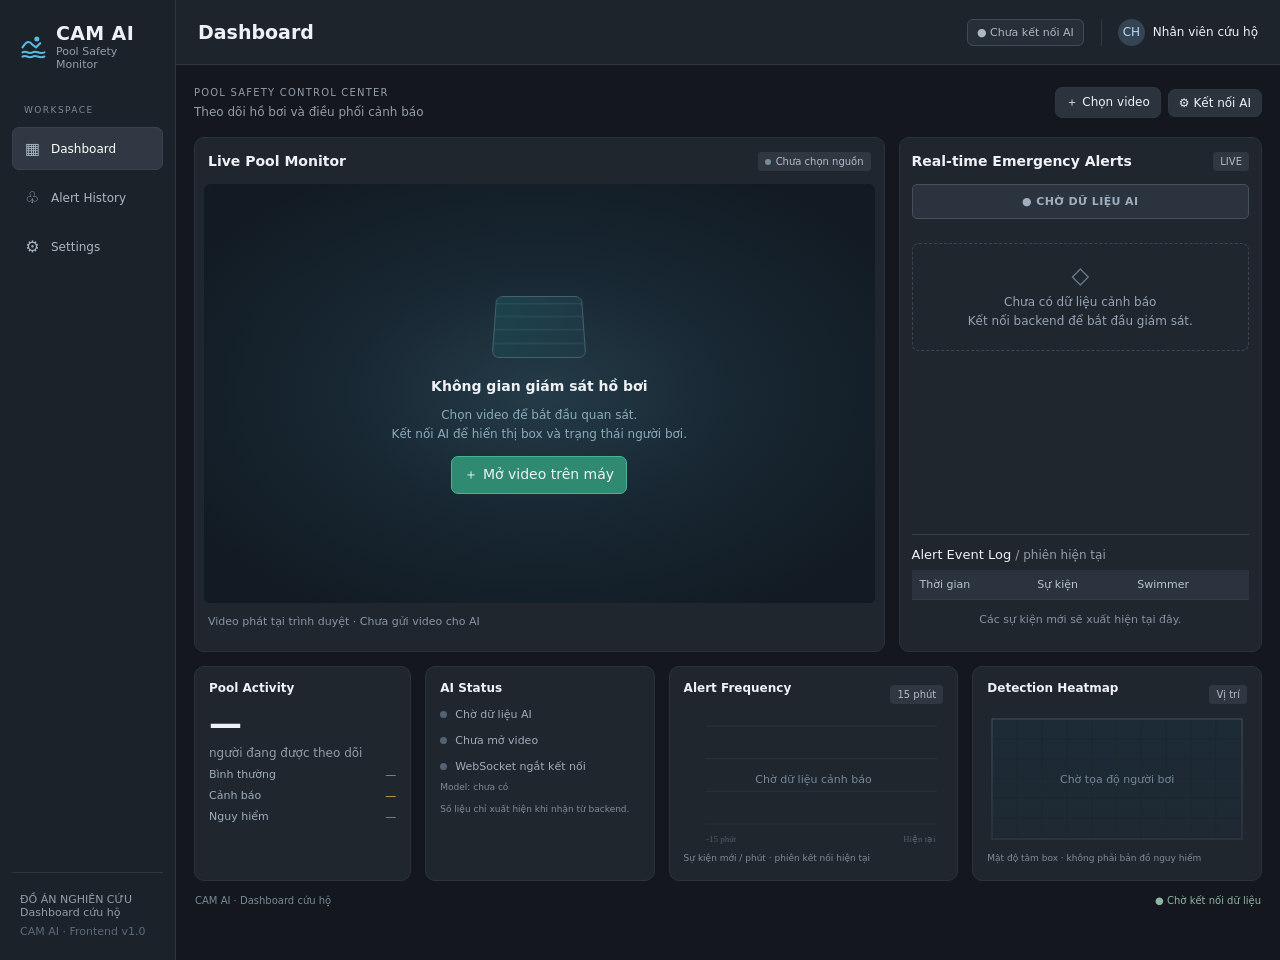
<file: frontend/index.html>
<!doctype html>
<html lang="vi">
<meta charset="utf-8"><meta name="viewport" content="width=device-width,initial-scale=1">
<title>CAM AI · Dashboard cứu hộ</title>
<style>
*{box-sizing:border-box}
:root{color-scheme:dark;--bg:#14181e;--panel:#20262e;--border:#303740;--muted:#939da9;--green:#4bc897;--blue:#57bce3;--red:#fa5965}
body{margin:0;background:var(--bg);color:#eef1f5;font:14px 'Segoe UI',system-ui,sans-serif}
button,input,select{font:inherit}button{cursor:pointer;border:1px solid var(--border);border-radius:7px;background:#2b333d;color:#eef1f5;padding:9px 12px;transition:background .15s}button:hover{background:#37424e}button:focus-visible,input:focus-visible{outline:2px solid var(--blue);outline-offset:3px}button:disabled{opacity:.4;cursor:not-allowed}button.primary{background:#308a71;border-color:#46b594}button.rescue{background:#d84150;border-color:#fb6470;box-shadow:0 2px 12px #fa596523}button.false-alarm{background:#965a24;border-color:#c98035}button.small{font-size:12px;padding:6px 10px}input,select{width:100%;padding:11px;background:#161c23;border:1px solid #3b4653;border-radius:7px;color:#eef1f5}input[type=checkbox]{width:auto;accent-color:var(--green)}input[type=file]{font-size:12px}label{display:block;margin:18px 0 8px}h1,h2,h3,p{margin:0}h1{font-size:19px;font-weight:600}h2{font-size:14px;font-weight:600}h3{font-size:13px;font-weight:500}p{line-height:1.6}.muted{color:var(--muted);font-size:12px}.hidden{display:none!important}.scroll{overflow:auto}.error{color:#ffb4c0}a{color:var(--blue)}pre{white-space:pre-wrap}
.shell{display:grid;grid-template-columns:176px minmax(0,1fr);min-height:960px}.sidebar{background:#1c222a;border-right:1px solid var(--border);padding:22px 12px;display:flex;flex-direction:column;gap:34px}.brand{display:flex;align-items:center;gap:9px;padding:0 8px}.brand svg{width:29px;height:29px;color:var(--blue)}.brand strong{font-size:19px;letter-spacing:.02em}.brand small{display:block;font-size:11px;color:var(--muted);margin-top:1px}.nav-label{font-size:9px;letter-spacing:.16em;color:#7f8b98;padding:0 12px;margin-bottom:12px}.nav{display:flex;flex-direction:column;gap:6px}.tab{display:flex;align-items:center;gap:10px;background:transparent;border-color:transparent;text-align:left;padding:11px;font-size:12px;color:#adb7c2}.tab.active{background:#303943;color:#fff;border-color:#39434e}.nav-icon{width:17px;font-size:16px;text-align:center;color:#a6b5c3}.sidebar-bottom{margin-top:auto;border-top:1px solid var(--border);padding:20px 8px 0;font-size:11px;color:var(--muted)}.version{display:block;color:#5a6a7c;margin-top:6px}
.workspace{min-width:0}.topbar{height:65px;display:flex;align-items:center;justify-content:space-between;gap:16px;padding:0 22px;border-bottom:1px solid var(--border);background:#1e242c}.topbar-right{display:flex;align-items:center;gap:17px}.connection{font-size:11px;padding:6px 9px;border:1px solid #414b57;border-radius:6px;color:#aeb8c3;background:#262e37}.connection.connected{color:#77dbac;border-color:#345d4b;background:#253d33}.operator{display:flex;gap:8px;align-items:center;font-size:12px;border-left:1px solid var(--border);padding-left:16px}.avatar{width:27px;height:27px;display:grid;place-items:center;border-radius:50%;background:#344454;color:#b5dcf1}.content{padding:18px 18px 0}.intro{display:flex;justify-content:space-between;align-items:center;margin-bottom:15px;gap:12px}.eyebrow{font-size:10px;text-transform:uppercase;letter-spacing:.12em;color:var(--muted)}.intro p{font-size:12px;color:var(--muted);margin-top:4px}.toolbar{display:flex;gap:7px;align-items:center}.tag{font-size:10px;color:#b4bdc8;background:#303741;border-radius:4px;padding:4px 7px;white-space:nowrap}
.panel{background:var(--panel);border:1px solid #2a323c;border-radius:10px;overflow:hidden}.panel-head{height:46px;padding:0 13px;display:flex;align-items:center;justify-content:space-between;gap:8px}.monitor{display:grid;grid-template-columns:minmax(0,1.9fr) minmax(295px,1fr);gap:14px;align-items:stretch}.video-panel{padding:0 9px}.video-panel .panel-head{padding:0 4px}.stage{position:relative;background:#111a22;border-radius:6px;overflow:hidden;aspect-ratio:16/10}.stage video{display:block;width:100%;height:100%;object-fit:contain}.stage canvas{position:absolute;inset:0;width:100%;height:100%;pointer-events:none}.video-empty{position:absolute;inset:0;display:flex;flex-direction:column;align-items:center;justify-content:center;gap:12px;background:radial-gradient(ellipse at center,#243b48 0%,#172631 45%,#121b23 85%);text-align:center;padding:20px}.pool-symbol{width:90px;height:65px;border:1px solid #446170;border-radius:7px;background:repeating-linear-gradient(0deg,transparent 0 12px,#42667555 13px 14px),linear-gradient(100deg,#1c424b,#203844);transform:perspective(200px) rotateX(18deg);margin-bottom:8px}.video-empty p{color:#8babbc;font-size:12px}.video-meta{padding:10px 4px;min-height:48px}.video-meta p{font-size:11px;color:#8796a6}.live-dot{width:6px;height:6px;background:#778b9a;border-radius:50%;display:inline-block;margin-right:5px}.live-dot.on{background:var(--green);box-shadow:0 0 6px #4bc89766}
.alert-panel{padding:0 12px;display:flex;flex-direction:column}.alert-panel .panel-head{padding:0}.badge{padding:10px 9px;border-radius:5px;font-size:11px;text-align:center;font-weight:600;letter-spacing:.035em;border:1px solid #46505c;color:#9eaebf;background:#2b333e}.badge.normal{background:#243c34;color:#70d3a4;border-color:#355547}.badge.warning{background:#493b27;color:#f2c974;border-color:#675033}.badge.danger{background:linear-gradient(90deg,#4b272e,#6c2933,#44272d);color:#ffccd0;border-color:#87343f}.alert-list{max-height:240px;overflow:auto;margin:12px 0}.empty-alert{padding:18px 13px;border:1px dashed #3c4652;border-radius:7px;text-align:center}.empty-alert .shield{font-size:23px;color:#6e8293;display:block;margin-bottom:5px}.empty-alert p{font-size:12px;color:#95a4b5}.alert{padding:10px;background:#1b2129;border:1px solid #35404b;border-left:3px solid #e45963;border-radius:6px;margin-bottom:10px}.alert p{font-size:12px;margin-bottom:9px}.alert-actions{display:flex;gap:7px}.alert-actions button{flex:1;font-size:11px;padding:9px 5px}.event-log{border-top:1px solid #353d47;padding:12px 0;margin-top:auto}.event-log h3{margin-bottom:8px}.event-log .scroll{max-height:180px}.empty-log{padding:13px;color:#8593a3;font-size:11px;text-align:center}table{border-collapse:collapse;width:100%;font-size:11px}th{background:#2b343e;color:#b8c4cf;font-weight:500;text-align:left;white-space:nowrap}td,th{padding:8px;border-bottom:1px solid #333c46}td{color:#b1bfcc}tr:last-child td{border-bottom:0}.severity-critical{color:#ff7b85}.severity-warning{color:#ecc573}
.bottom-grid{display:grid;grid-template-columns:.9fr .95fr 1.2fr 1.2fr;gap:14px;margin-top:14px}.summary-card{padding:14px;min-height:207px}.summary-card h2{margin-bottom:12px;font-size:12px}.big-stat{font-size:33px;font-weight:600;line-height:1;margin-bottom:4px}.metric-row{display:flex;justify-content:space-between;margin-top:8px;font-size:11px;color:#9caebb}.metric-row b{font-weight:500;color:#c8d3df}.metric-row b.good{color:var(--green)}.metric-row b.warn{color:#e2b459}.metric-row b.bad{color:#e66c7e}.system-row{display:flex;align-items:center;gap:8px;margin-top:13px;font-size:11px;color:#9facba}.system-row i{height:7px;width:7px;border-radius:50%;background:#536373}.system-row i.on{background:var(--green)}.chart-head{display:flex;justify-content:space-between;align-items:center}.chart-box{position:relative;height:130px;margin-top:7px}.chart-box canvas{width:100%;height:100%;display:block}.chart-empty{position:absolute;inset:0;display:flex;align-items:center;justify-content:center;text-align:center;pointer-events:none;font-size:11px;color:#74899b;background:linear-gradient(transparent,#20262e77)}.chart-caption{font-size:9px;color:#7f8c9b;margin-top:7px}.footer{display:flex;justify-content:space-between;padding:14px 1px;color:#778998;font-size:10px}.footer span:last-child{color:#8eb6a3}.page-panel{padding:22px;min-height:450px}.page-panel h2{font-size:18px;margin-bottom:12px}.page-panel p{margin-bottom:15px}.settings-grid{display:grid;grid-template-columns:1fr 1fr;gap:18px}.settings-card{background:#1a2129;border:1px solid #343e49;border-radius:9px;padding:20px}.settings-card h3{color:#c1d1df;font-size:15px}.settings-card p{margin-top:12px}.form-actions{margin-top:13px;display:flex;gap:8px}.data-empty{padding:30px;margin:16px 0;border:1px dashed #3f4955;border-radius:8px;color:var(--muted);text-align:center}
@media(min-width:1550px){.content{max-width:1600px;margin:auto}.stage{aspect-ratio:16/9}}@media(max-width:1150px){.shell{grid-template-columns:145px minmax(0,1fr)}.monitor{grid-template-columns:minmax(0,1.55fr) minmax(275px,1fr)}.bottom-grid{grid-template-columns:1fr 1fr}.operator{display:none}.brand strong{font-size:16px}.content{padding:12px}}
@media(max-width:820px){.shell{grid-template-columns:1fr;min-height:100vh}.sidebar{padding:12px;gap:15px;border-right:0;border-bottom:1px solid var(--border)}.brand{padding:0}.nav{flex-direction:row;flex-wrap:wrap;gap:4px}.nav-label,.sidebar-bottom{display:none}.tab{font-size:11px;padding:8px}.topbar{height:53px;padding:0 13px}.monitor,.settings-grid{grid-template-columns:1fr}.intro{align-items:flex-start}.toolbar{flex-wrap:wrap}.alert-list{max-height:260px}.summary-card{min-height:195px}.content{padding:10px}.footer{gap:8px}.stage{aspect-ratio:16/10}.tag{font-size:9px}}
</style>
<div class="shell">
 <aside class="sidebar">
  <div class="brand"><svg viewBox="0 0 32 32" fill="none" aria-hidden="true"><circle cx="20" cy="7" r="3" fill="currentColor"/><path d="M3 17c5-8 8-8 12-3l4 3 5-5M3 23c4-3 7 3 12 0s7 3 14 0M3 28c4-3 7 3 12 0s7 3 14 0" stroke="currentColor" stroke-width="2.5" stroke-linecap="round"/></svg><div><strong>CAM AI</strong><small>Pool Safety Monitor</small></div></div>
  <div><div class="nav-label">WORKSPACE</div><nav class="nav">
   <button class="tab active" data-tab="live"><span class="nav-icon">▦</span> Dashboard</button>
   <button class="tab" data-tab="history"><span class="nav-icon">♧</span> Alert History</button>
   <button class="tab" data-tab="settings"><span class="nav-icon">⚙</span> Settings</button>
  </nav></div>
  <div class="sidebar-bottom">ĐỒ ÁN NGHIÊN CỨU<br>Dashboard cứu hộ<span class="version">CAM AI · Frontend v1.0</span></div>
 </aside>
 <div class="workspace">
  <header class="topbar"><h1 id="pageTitle">Dashboard</h1><div class="topbar-right"><span id="connection" class="connection">● Chưa kết nối AI</span><div class="operator"><span class="avatar">CH</span><span>Nhân viên cứu hộ</span></div></div></header>
  <main class="content">
   <section id="live">
    <div class="intro"><div><span class="eyebrow">POOL SAFETY CONTROL CENTER</span><p>Theo dõi hồ bơi và điều phối cảnh báo</p></div><div class="toolbar"><button class="small" id="quickVideo">＋ Chọn video</button><button class="small" id="quickSettings">⚙ Kết nối AI</button></div></div>
    <div class="monitor">
     <section class="panel video-panel"><div class="panel-head"><h2>Live Pool Monitor</h2><span class="tag"><i id="videoDot" class="live-dot"></i><span id="sourceLabel">Chưa chọn nguồn</span></span></div>
      <div class="stage"><video id="video" controls playsinline preload="metadata"></video><canvas id="overlay"></canvas><div id="videoEmpty" class="video-empty"><div class="pool-symbol"></div><h2>Không gian giám sát hồ bơi</h2><p>Chọn video để bắt đầu quan sát.<br>Kết nối AI để hiển thị box và trạng thái người bơi.</p><button id="emptyVideo" class="primary">＋ Mở video trên máy</button></div></div>
      <div class="video-meta"><p id="videoNote">Video phát tại trình duyệt · Chưa gửi video cho AI</p><p id="sync"></p></div>
     </section>
     <section class="panel alert-panel"><div class="panel-head"><h2>Real-time Emergency Alerts</h2><span class="tag">LIVE</span></div><div id="status" class="badge">● CHỜ DỮ LIỆU AI</div>
      <div id="alerts" class="alert-list"></div><div id="emptyAlerts" class="empty-alert"><span class="shield">◇</span><p>Chưa có dữ liệu cảnh báo</p><p class="muted">Kết nối backend để bắt đầu giám sát.</p></div>
      <div class="event-log"><h3>Alert Event Log <span class="muted">/ phiên hiện tại</span></h3><div class="scroll"><table><thead><tr><th>Thời gian</th><th>Sự kiện</th><th>Swimmer</th></tr></thead><tbody id="liveLogRows"></tbody></table><div id="emptyLiveLog" class="empty-log">Các sự kiện mới sẽ xuất hiện tại đây.</div></div></div>
     </section>
    </div>
    <div class="bottom-grid">
     <section class="panel summary-card"><h2>Pool Activity</h2><div class="big-stat" id="total">—</div><span class="muted">người đang được theo dõi</span><div class="metric-row"><span>Bình thường</span><b class="good" id="normal">—</b></div><div class="metric-row"><span>Cảnh báo</span><b class="warn" id="warning">—</b></div><div class="metric-row"><span>Nguy hiểm</span><b class="bad" id="danger">—</b></div></section>
     <section class="panel summary-card"><h2>AI Status</h2><div class="system-row"><i id="aiDot"></i><span id="aiStatus">Chờ dữ liệu AI</span></div><div class="system-row"><i id="cameraDot"></i><span id="cameraStatus">Chưa mở video</span></div><div class="system-row"><i id="wsDot"></i><span id="wsStatus">WebSocket ngắt kết nối</span></div><p class="chart-caption" id="model">Model: chưa có</p><p class="chart-caption" id="demoNote">Số liệu chỉ xuất hiện khi nhận từ backend.</p></section>
     <section class="panel summary-card"><div class="chart-head"><h2>Alert Frequency</h2><span class="tag">15 phút</span></div><div class="chart-box"><canvas id="frequencyChart" aria-label="Tần suất sự kiện cảnh báo nhận được"></canvas><div id="frequencyEmpty" class="chart-empty">Chờ dữ liệu cảnh báo</div></div><p class="chart-caption">Sự kiện mới / phút · phiên kết nối hiện tại</p></section>
     <section class="panel summary-card"><div class="chart-head"><h2>Detection Heatmap</h2><span class="tag">Vị trí</span></div><div class="chart-box"><canvas id="heatmapChart" aria-label="Mật độ tâm box theo khung hình"></canvas><div id="heatmapEmpty" class="chart-empty">Chờ tọa độ người bơi</div></div><p class="chart-caption">Mật độ tâm box · không phải bản đồ nguy hiểm</p></section>
    </div>
   </section>
   <section id="history" class="panel page-panel hidden"><h2>Lịch sử cảnh báo và cứu hộ</h2><p class="muted">Nhật ký cục bộ của trình duyệt này. Lịch sử dùng chung chờ backend của nhóm.</p><button id="exportLog">↓ Tải nhật ký JSON</button><div class="scroll"><table><thead><tr><th>Thời gian</th><th>Sự kiện</th><th>ID sự kiện</th><th>Người</th></tr></thead><tbody id="logRows"></tbody></table></div></section>
   <section id="settings" class="panel page-panel hidden"><h2>Cài đặt giám sát</h2><p class="muted">Chọn nguồn video và kết nối dịch vụ AI của nhóm.</p><div class="settings-grid">
    <div class="settings-card"><h3>Nguồn video</h3><label for="file">Video trên máy</label><input id="file" type="file" accept="video/*"><p class="muted">Phát local, chưa upload cho backend. Chọn cùng video mà backend đang xử lý.</p><label for="videoUrl">URL video từ backend</label><input id="videoUrl" placeholder="http://localhost:8000/videos/pool.mp4"><div class="form-actions"><button id="loadUrl">Mở video</button></div><p class="muted">Hỗ trợ codec trình duyệt: MP4 H.264 hoặc WebM.</p></div>
    <div class="settings-card"><h3>Kết nối AI</h3><label for="wsUrl">Địa chỉ WebSocket</label><input id="wsUrl" value="ws://localhost:8000/ws/monitor"><div class="form-actions"><button class="primary" id="connect">Kết nối</button><button id="disconnect" disabled>Ngắt</button></div><p id="network" class="muted">Chờ backend của Thành. Chưa có kết nối không đồng nghĩa hồ bơi an toàn.</p></div>
    <div class="settings-card"><h3>Âm thanh và cảnh báo</h3><label><input id="sound" type="checkbox" checked> Bật âm cảnh báo</label><button id="testSound">♪ Thử chuông</button><p class="muted">Ngưỡng theo phân công: vàng 10 giây, đỏ 20 giây bất động. Backend quyết định trạng thái; giao diện chỉ hiển thị.</p></div>
    <div class="settings-card"><h3>Bàn giao và tích hợp</h3><p class="muted">Phạm vi 3.2: giao diện dashboard cứu hộ. Đang chờ luồng video, API và sự kiện AI từ backend của Thành.</p><p class="muted">Quy ước tích hợp: docs/HANDOFF.md. Xác nhận cứu hộ nghĩa là đã triển khai hỗ trợ, không kết luận nạn nhân đã an toàn.</p></div>
   </div></section>
   <footer class="footer"><span>CAM AI · Dashboard cứu hộ</span><span id="footerStatus">● Chờ kết nối dữ liệu</span></footer>
  </main>
 </div>
</div>
<script>
'use strict';
const $=id=>document.getElementById(id), video=$('video'), canvas=$('overlay'), ctx=canvas.getContext('2d');
let socket=null, latest=null, lastReceived=0, objectUrl=null, audioContext=null;
const pending=new Set(), acknowledged=new Set(), seenAlerts=new Set();
const pendingActions=new Map(), confirmedActions=new Map();
let sessionLog=[], alertTimes=[], heatPoints=[], heatStream='', heatSecond=-1, receivedAnalytics=false;
let logs=[]; try{logs=JSON.parse(localStorage.getItem('cam_ai_log_v1')||'[]');if(!Array.isArray(logs))logs=[]}catch{}
const colors={NORMAL:'#35db9c',WARNING:'#ffd35b',CRITICAL:'#ff526f',WARMING_UP:'#92a6be'};
function download(name,text,type){const url=URL.createObjectURL(new Blob([text],{type}));const a=document.createElement('a');a.href=url;a.download=name;a.click();setTimeout(()=>URL.revokeObjectURL(url),1000)}
function log(action,eventId='',person=''){const record={time:new Date().toISOString(),action,event_id:eventId,person_id:person};logs.unshift(record);sessionLog.unshift(record);logs=logs.slice(0,500);sessionLog=sessionLog.slice(0,100);try{localStorage.setItem('cam_ai_log_v1',JSON.stringify(logs))}catch{}renderLog()}
function renderLog(){$('logRows').replaceChildren();for(const row of logs){const tr=document.createElement('tr');for(const key of ['time','action','event_id','person_id']){const td=document.createElement('td');td.textContent=String(row[key]??'');tr.append(td)}$('logRows').append(tr)}$('liveLogRows').replaceChildren();for(const row of sessionLog.slice(0,6)){const tr=document.createElement('tr');for(const value of [new Date(row.time).toLocaleTimeString('vi-VN'),row.action,row.person_id?`ID ${row.person_id}`:'—']){const td=document.createElement('td');td.textContent=String(value);tr.append(td)}$('liveLogRows').append(tr)}$('emptyLiveLog').classList.toggle('hidden',sessionLog.length>0)}renderLog();
function navigate(tab){for(const id of ['live','history','settings'])$(id).classList.toggle('hidden',id!==tab);for(const button of document.querySelectorAll('.tab'))button.classList.toggle('active',button.dataset.tab===tab);$('pageTitle').textContent=({live:'Dashboard',history:'Alert History',settings:'Settings'})[tab];if(tab==='live')requestAnimationFrame(drawAnalytics)}
for(const button of document.querySelectorAll('.tab'))button.onclick=()=>navigate(button.dataset.tab);
$('quickSettings').onclick=()=>navigate('settings');
for(const id of ['quickVideo','emptyVideo'])$(id).onclick=()=>$('file').click();
function connectionUI(online){$('connection').classList.toggle('connected',online);$('connection').textContent=online?'● Đã kết nối AI':'● Chưa kết nối AI';$('wsDot').classList.toggle('on',online);$('wsStatus').textContent=online?'WebSocket đã kết nối':'WebSocket ngắt kết nối';$('footerStatus').textContent=online?'● Connected · chờ/nhận dữ liệu':'● Chờ kết nối dữ liệu'}
function chartContext(id){const c=$(id),width=Math.max(c.clientWidth,100),height=Math.max(c.clientHeight,100),dpr=window.devicePixelRatio||1;c.width=width*dpr;c.height=height*dpr;const context=c.getContext('2d');context.scale(dpr,dpr);return {context,width,height}}
function drawAnalytics(){
 const {context:c,width:w,height:h}=chartContext('frequencyChart');c.strokeStyle='#39414b';c.lineWidth=.6;c.font='9px Segoe UI';c.fillStyle='#7f8c9a';for(let i=0;i<4;i++){const y=12+i*(h-32)/3;c.beginPath();c.moveTo(22,y);c.lineTo(w-6,y);c.stroke()}c.fillText('-15 phút',22,h-2);c.fillText('Hiện tại',w-40,h-2);$('frequencyEmpty').classList.toggle('hidden',receivedAnalytics);
 if(receivedAnalytics){const now=Date.now(),bins=Array(15).fill(0);alertTimes=alertTimes.filter(t=>now-t<900000);for(const time of alertTimes){const i=14-Math.floor((now-time)/60000);if(i>=0&&i<15)bins[i]++}const max=Math.max(1,...bins);c.fillText(String(max),3,15);c.fillText('0',9,h-20);c.strokeStyle='#4bc897';c.lineWidth=1.7;c.beginPath();bins.forEach((n,i)=>{const x=24+i*(w-32)/14,y=h-22-n*(h-35)/max;if(i===0)c.moveTo(x,y);else c.lineTo(x,y)});c.stroke()}
 const {context:hc,width:hw,height:hh}=chartContext('heatmapChart');const gx=10,gy=6,cw=(hw-12)/gx,ch=(hh-12)/gy,cells=Array(gx*gy).fill(0);for(const point of heatPoints){cells[Math.min(gy-1,Math.floor(point[1]*gy))*gx+Math.min(gx-1,Math.floor(point[0]*gx))]++}const max=Math.max(1,...cells);for(let y=0;y<gy;y++)for(let x=0;x<gx;x++){const n=cells[y*gx+x];hc.fillStyle=n?`hsl(${210-210*n/max} 75% 50%)`:'#1c2b36';hc.fillRect(6+x*cw,6+y*ch,cw-1,ch-1)}hc.strokeStyle='#425364';hc.strokeRect(5,5,hw-10,hh-10);$('heatmapEmpty').classList.toggle('hidden',heatPoints.length>0);
}
function receiveAnalytics(message){if(heatStream!==message.stream_id){heatStream=message.stream_id;heatPoints=[];heatSecond=-1;alertTimes=[]}receivedAnalytics=true;const second=Math.floor(message.video_time);if(second!==heatSecond){heatSecond=second;for(const p of message.persons){if(p.box)heatPoints.push([(p.box[0]+p.box[2])/2,(p.box[1]+p.box[3])/2])}heatPoints=heatPoints.slice(-5000)}drawAnalytics()}
new ResizeObserver(()=>{if(!$('live').classList.contains('hidden'))drawAnalytics()}).observe($('frequencyChart').parentElement);
function beep(){if(!$('sound').checked)return;try{audioContext??=new AudioContext();audioContext.resume();const osc=audioContext.createOscillator(),gain=audioContext.createGain();osc.frequency.value=880;gain.gain.value=.12;osc.connect(gain);gain.connect(audioContext.destination);osc.start();gain.gain.exponentialRampToValueAtTime(.001,audioContext.currentTime+.7);osc.stop(audioContext.currentTime+.7)}catch{$('network').textContent='Trình duyệt chưa cho phép âm thanh. Bấm Thử chuông.'}}
$('testSound').onclick=beep;
function clearState(message){latest=null;pending.clear();pendingActions.clear();$('status').className='badge';$('status').textContent=message;for(const id of ['total','normal','warning','danger'])$(id).textContent='—';$('alerts').replaceChildren();$('emptyAlerts').classList.remove('hidden');$('aiDot').classList.remove('on');$('aiStatus').textContent='Chờ dữ liệu AI';$('model').textContent='Model: chưa có dữ liệu hiện tại';$('sync').textContent='';ctx.clearRect(0,0,canvas.width,canvas.height)}
function chooseVideo(url){clearState('CHỜ DỮ LIỆU CHO VIDEO');video.src=url;video.load();$('videoEmpty').classList.add('hidden');$('videoNote').textContent='Video local/URL · Chưa gửi lên AI · Cần cùng nguồn và thời điểm với backend';navigate('live')}
video.onloadedmetadata=()=>{$('cameraDot').classList.add('on');$('videoDot').classList.add('on');$('cameraStatus').textContent='Video sẵn sàng';$('sourceLabel').textContent='Video · '+video.videoWidth+' × '+video.videoHeight};
video.onerror=()=>{$('videoNote').textContent='Không đọc được video. Dùng MP4 H.264 hoặc WebM VP8/VP9.';$('cameraDot').classList.remove('on');$('videoDot').classList.remove('on');$('cameraStatus').textContent='Không đọc được video'};
$('file').onchange=()=>{const f=$('file').files[0];if(!f)return;if(objectUrl)URL.revokeObjectURL(objectUrl);objectUrl=URL.createObjectURL(f);chooseVideo(objectUrl)};
$('loadUrl').onclick=()=>{try{const url=new URL($('videoUrl').value);if(!['http:','https:'].includes(url.protocol))throw Error();chooseVideo(url.href)}catch{$('videoNote').textContent='URL video cần bắt đầu bằng http:// hoặc https://.'}};
function validate(message){
 if(message.type!=='frame'||message.version!==1||typeof message.stream_id!=='string'||!message.stream_id||typeof message.model!=='string'||typeof message.is_demo!=='boolean'||!Number.isFinite(message.video_time)||message.video_time<0||!Array.isArray(message.persons))throw Error('Sai schema frame v1.');
 const ids=new Set();for(const p of message.persons){if(!Number.isInteger(p.id)||p.id<1||ids.has(p.id)||!Object.hasOwn(colors,p.state)||!['drowning','swimming','out_of_water','warming_up'].includes(p.label)||!Number.isFinite(p.confidence)||p.confidence<0||p.confidence>1||!Number.isFinite(p.duration)||p.duration<0)throw Error('Prediction không hợp lệ.');ids.add(p.id);
 if(p.box!==null&&(!Array.isArray(p.box)||p.box.length!==4||p.box.some(x=>!Number.isFinite(x)||x<0||x>1)||p.box[2]<=p.box[0]||p.box[3]<=p.box[1]))throw Error('Box cần [x1,y1,x2,y2] chuẩn hóa 0..1.');
 if(['WARNING','CRITICAL'].includes(p.state)&&(typeof p.event_id!=='string'||!p.event_id))throw Error('Cảnh báo thiếu event_id.');}
 return message;
}
function sendAck(p,action='rescue_dispatched'){if(!socket||socket.readyState!==WebSocket.OPEN||!latest)return;const key=latest.stream_id+':'+p.event_id;if(pending.has(key))return;pending.add(key);pendingActions.set(key,action);socket.send(JSON.stringify({type:'acknowledge',version:1,stream_id:latest.stream_id,event_id:p.event_id,person_id:p.id,action,client_time:new Date().toISOString()}));log(action==='false_alarm'?'Đã gửi: báo động giả':'Đã gửi: cứu hộ',p.event_id,p.id);render();setTimeout(()=>{if(pending.delete(key)){pendingActions.delete(key);log('Backend chưa xác nhận',p.event_id,p.id);render()}},5000)}
function render(){if(!latest)return;const ps=latest.persons;const level=ps.some(p=>p.state==='CRITICAL')?'danger':ps.some(p=>p.state==='WARNING')?'warning':ps.length&&ps.some(p=>p.state==='NORMAL')?'normal':'';
 $('status').className='badge '+level;$('status').textContent=({danger:'ĐỎ · NGUY HIỂM',warning:'VÀNG · CẢNH BÁO',normal:'XANH · BÌNH THƯỜNG'})[level]||(ps.length?'ĐANG TÍCH LŨY DỮ LIỆU':'KHÔNG CÓ NGƯỜI ĐƯỢC THEO DÕI');
 $('model').textContent='Model: '+latest.model;$('demoNote').textContent=latest.is_demo?'DEMO · Toàn bộ số liệu phiên này chưa được xác thực.':'Biểu đồ được tính từ dữ liệu nhận trong phiên này.';$('total').textContent=ps.length;$('aiDot').classList.add('on');$('aiStatus').textContent='Đang nhận dữ liệu AI';
 for(const [id,state] of [['normal','NORMAL'],['warning','WARNING'],['danger','CRITICAL']])$(id).textContent=ps.filter(p=>p.state===state).length;
 const active=ps.filter(p=>['WARNING','CRITICAL'].includes(p.state));
 const keys=new Set(active.map(p=>latest.stream_id+':'+p.event_id));
 for(const card of [...$('alerts').children])if(!keys.has(card.dataset.eventKey))card.remove();
 $('emptyAlerts').classList.toggle('hidden',active.length>0);
 if(!active.length){$('emptyAlerts').querySelector('p').textContent=ps.length?'Chưa có cảnh báo đang hoạt động':'Backend chưa theo dõi được người';$('emptyAlerts').querySelector('p.muted').textContent='Không có cảnh báo không đồng nghĩa hồ bơi an toàn.'}
 for(const p of active){
  const key=latest.stream_id+':'+p.event_id;
  // Preserve action buttons while frames arrive, so a frame update cannot interrupt a click.
  let el=[...$('alerts').children].find(card=>card.dataset.eventKey===key);
  if(!el){el=document.createElement('div');el.className='alert';el.dataset.eventKey=key;const text=document.createElement('p');const actions=document.createElement('div');actions.className='alert-actions';const btn=document.createElement('button');btn.className='rescue';const falseBtn=document.createElement('button');falseBtn.className='false-alarm';falseBtn.textContent='× BÁO ĐỘNG GIẢ';actions.append(btn,falseBtn);el.append(text,actions);$('alerts').append(el)}
  el.querySelector('p').textContent=`${latest.is_demo?'DEMO · ':''}Swimmer ${p.id} · ${p.state==='CRITICAL'?'NGUY HIỂM':'CẢNH BÁO'} · ${(p.confidence*100).toFixed(0)}% · ${p.duration.toFixed(1)}s`;
  const btn=el.querySelector('.rescue'),falseBtn=el.querySelector('.false-alarm');
  btn.textContent=acknowledged.has(key)?(confirmedActions.get(key)==='false_alarm'?'Backend xác nhận báo giả':'Backend xác nhận cứu hộ'):pending.has(key)?'Đang gửi…':'◉ XÁC NHẬN CỨU HỘ';btn.disabled=acknowledged.has(key)||pending.has(key);btn.onclick=()=>sendAck(p);falseBtn.disabled=btn.disabled;falseBtn.onclick=()=>sendAck(p,'false_alarm');
 }
}
$('connect').onclick=()=>{let url;try{url=new URL($('wsUrl').value);if(!['ws:','wss:'].includes(url.protocol))throw Error()}catch{$('network').textContent='Địa chỉ phải bắt đầu bằng ws:// hoặc wss://.';return}
 if(socket)socket.close();clearState('ĐANG KẾT NỐI');acknowledged.clear();confirmedActions.clear();seenAlerts.clear();sessionLog=[];alertTimes=[];heatPoints=[];heatStream='';heatSecond=-1;receivedAnalytics=false;drawAnalytics();renderLog();socket=new WebSocket(url.href);const current=socket;$('connect').disabled=true;
 current.onopen=()=>{if(socket!==current)return;connectionUI(true);$('network').textContent='Đang chờ dữ liệu từ backend';$('disconnect').disabled=false;log('Kết nối backend');navigate('live')};
 current.onmessage=e=>{if(socket!==current)return;try{const m=JSON.parse(e.data);if(m.type==='acknowledged'){if(typeof m.stream_id!=='string'||typeof m.event_id!=='string')throw Error('ACK không hợp lệ');const key=m.stream_id+':'+m.event_id,action=pendingActions.get(key);if(action==='false_alarm'&&m.action!=='false_alarm')throw Error('Backend cần trả action=false_alarm để xác nhận báo động giả.');if(m.action&&m.action!==action&&pending.has(key))throw Error('ACK không khớp hành động.');if(pending.delete(key)){pendingActions.delete(key);acknowledged.add(key);confirmedActions.set(key,action);log(action==='false_alarm'?'Backend xác nhận báo giả':'Backend xác nhận cứu hộ',m.event_id,m.person_id);render()}return}
 latest=validate(m);lastReceived=performance.now();$('network').textContent='Đang nhận dữ liệu · '+m.stream_id;receiveAnalytics(m);
 for(const p of m.persons.filter(p=>['WARNING','CRITICAL'].includes(p.state))){const key=m.stream_id+':'+p.event_id+':'+p.state;if(!seenAlerts.has(key)){seenAlerts.add(key);alertTimes.push(Date.now());log((m.is_demo?'DEMO · ':'')+p.state,p.event_id,p.id);if(p.state==='CRITICAL')beep()}}drawAnalytics();render();
 }catch(err){$('network').textContent='Dữ liệu backend bị từ chối: '+err.message;clearState('DỮ LIỆU AI KHÔNG HỢP LỆ')}};
 current.onerror=()=>{if(socket===current)$('network').textContent='Không kết nối được. Kiểm tra backend đã chạy và địa chỉ WebSocket.'};
 current.onclose=()=>{if(socket!==current)return;connectionUI(false);$('connect').disabled=false;$('disconnect').disabled=true;clearState('MẤT KẾT NỐI AI');log('Ngắt backend')};
};$('disconnect').onclick=()=>socket?.close();
setInterval(()=>{if(latest&&performance.now()-lastReceived>3000){clearState('DỮ LIỆU AI ĐÃ CŨ');$('network').textContent='Không nhận frame mới trong 3 giây.'}},500);
function draw(){const w=video.clientWidth,h=video.clientHeight;if(canvas.width!==w||canvas.height!==h){canvas.width=w;canvas.height=h}ctx.clearRect(0,0,w,h);
 if(latest&&video.videoWidth&&h){const delta=Math.abs(video.currentTime-latest.video_time);$('sync').textContent=delta>.5?'Video và AI lệch '+delta.toFixed(1)+'s — tạm ẩn box. Chọn đúng video/thời điểm của backend.':'Dữ liệu AI tại '+latest.video_time.toFixed(2)+'s';if(delta<=.5){const scale=Math.min(w/video.videoWidth,h/video.videoHeight),vw=video.videoWidth*scale,vh=video.videoHeight*scale,ox=(w-vw)/2,oy=(h-vh)/2;for(const p of latest.persons){if(!p.box)continue;const [x1,y1,x2,y2]=p.box;ctx.strokeStyle=colors[p.state];ctx.lineWidth=2;ctx.strokeRect(ox+x1*vw,oy+y1*vh,(x2-x1)*vw,(y2-y1)*vh);ctx.font='13px system-ui';const label=`ID ${p.id} · ${p.label} · ${(100*p.confidence).toFixed(0)}%`;const x=Math.max(0,Math.min(ox+x1*vw,w-ctx.measureText(label).width-8)),y=Math.max(18,oy+y1*vh);ctx.fillStyle='#071321';ctx.fillRect(x,y-17,ctx.measureText(label).width+8,19);ctx.fillStyle=colors[p.state];ctx.fillText(label,x+4,y-3)}}}requestAnimationFrame(draw)}requestAnimationFrame(draw);
$('exportLog').onclick=()=>download('rescue-log.json',JSON.stringify(logs,null,2),'application/json');
</script></html>
</file>
